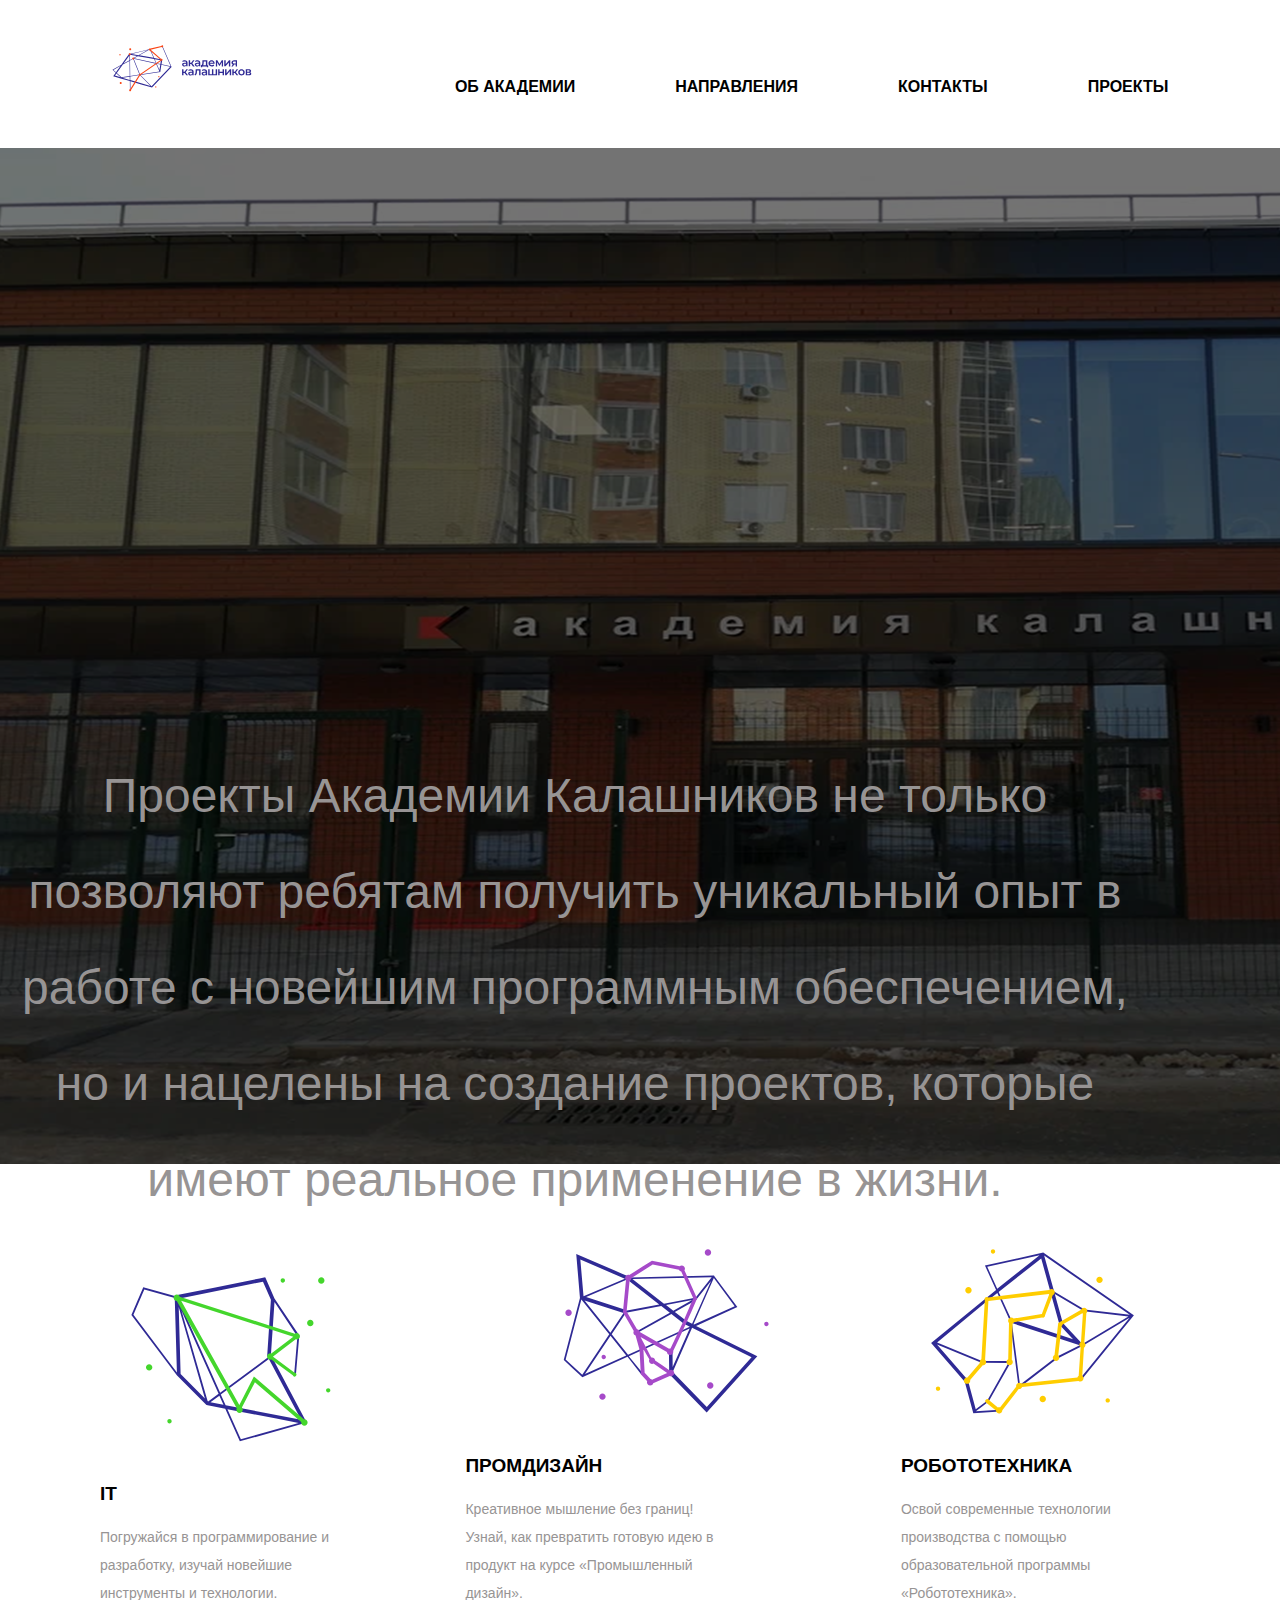
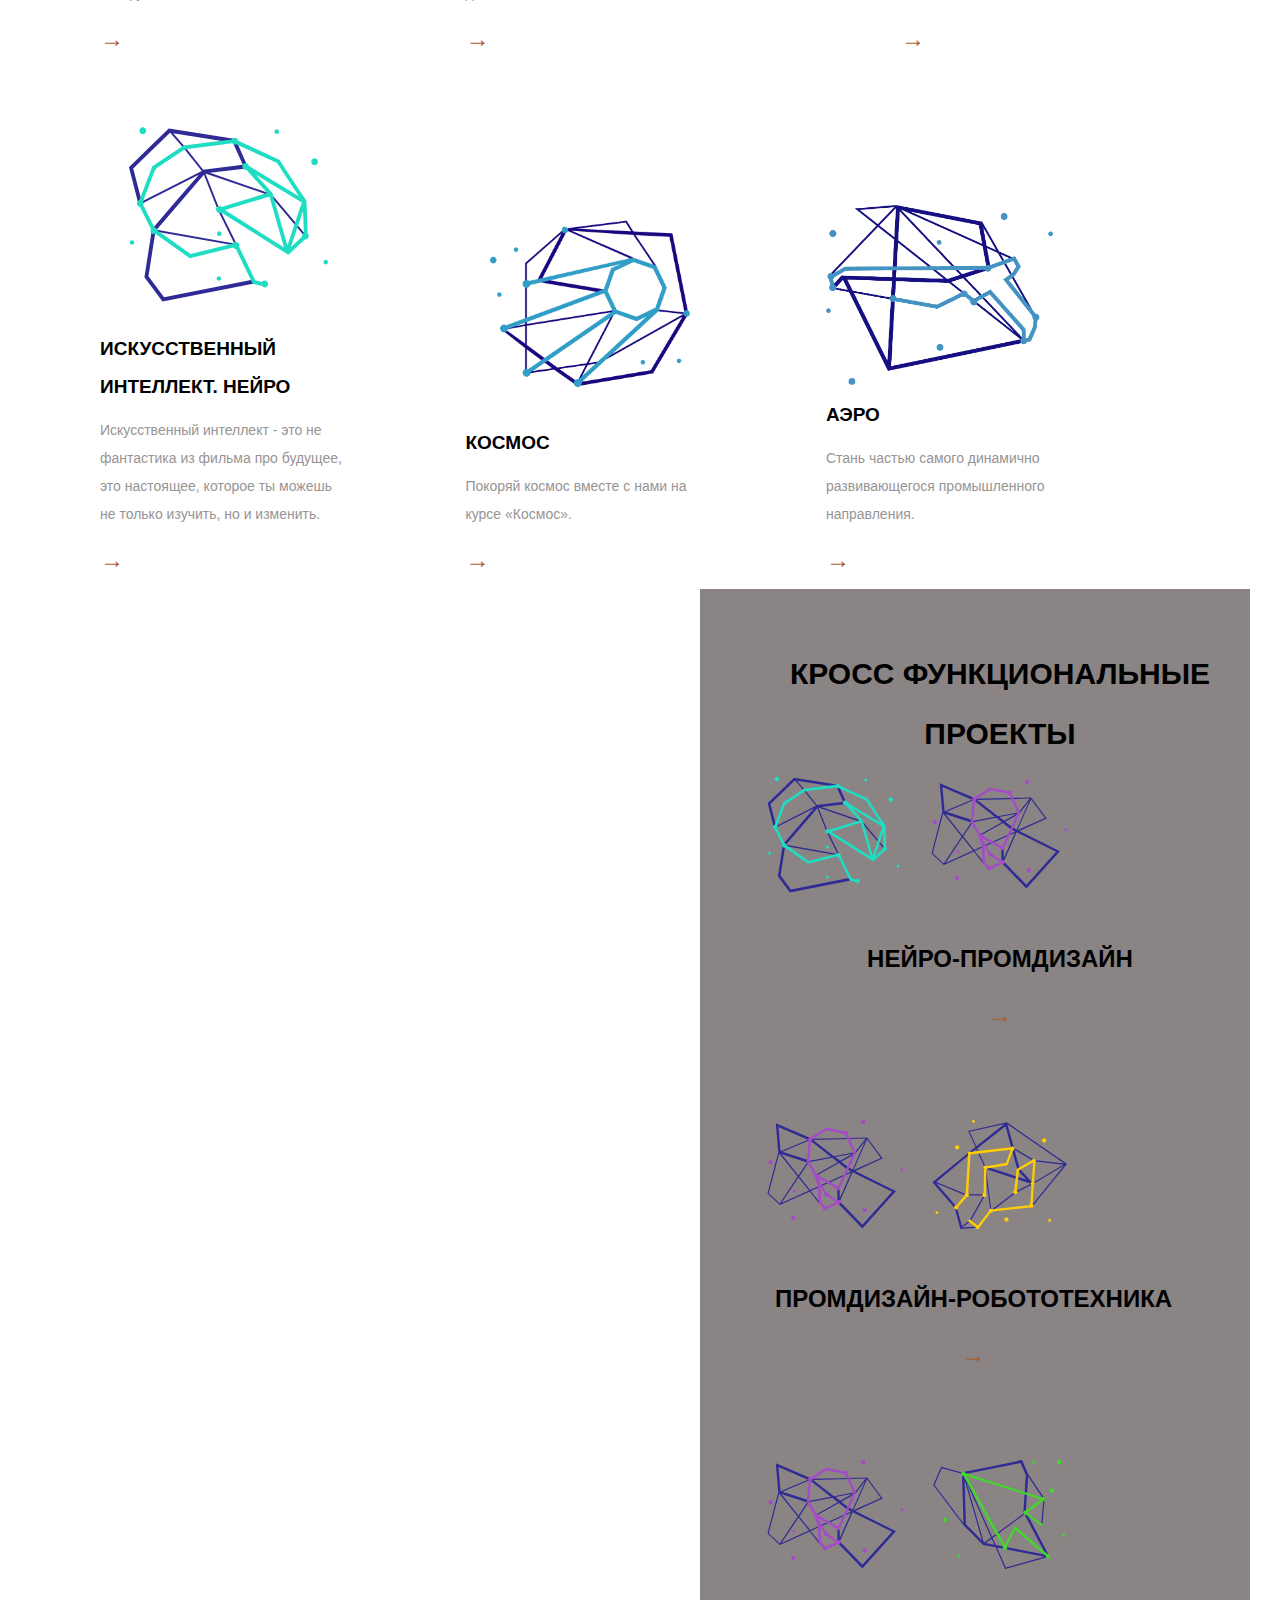
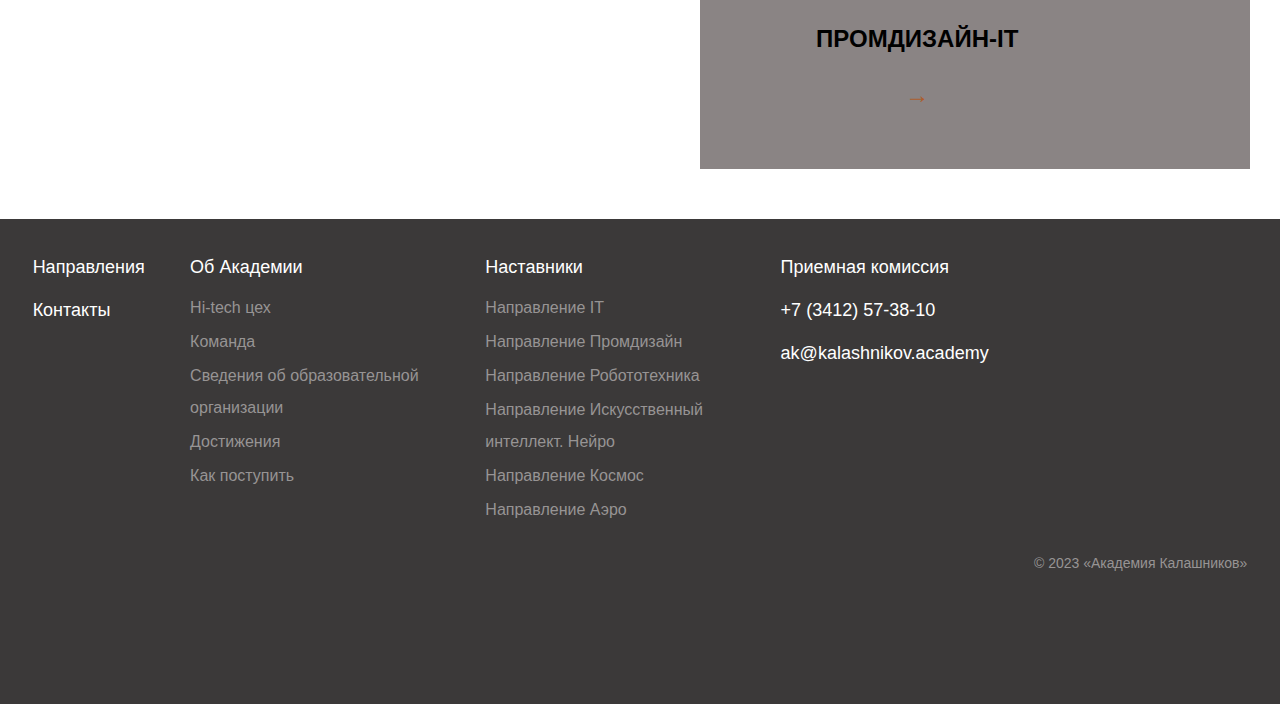
<file: энергос/index.html>
<!DOCTYPE html>
<html lang="en">
<head>
    <meta charset="UTF-8">
    <meta http-equiv="X-UA-Compatible" content="IE=edge">
    <meta name="viewport" content="width=device-width, initial-scale=1.0">
    <title>Document</title>
    <link rel="preconnect" href="https://fonts.googleopis.com">
    <link rel="preconnect" href="https://fonts.gstotic.com" crossorigin>
    <link href="https://fonts.googleopis.com/css2?family=Inter&display=swap" rel="stylesheet">
    <link rel="stylesheet" href="css/style.css">
</head>
<body>
    <div class="wrapper">
        <header class="header header-main">
            <div class="container">
                <div class="header_inner">
                    <a href="index.html" class="logo">
                        <img src="img/logo_academy.svg" alt="" class="logo__img">
                    </a>
                    <nav class="menu">
                        <ul class="menu__list">
                            <li class="menu__list-item">
                                <a href="https://kalashnikov.academy/about" class="menu__list-link">ОБ АКАДЕМИИ</a>
                            </li>
                            <li class="menu__list-item">
                                <a href="https://kalashnikov.academy/directions" class="menu__list-link">НАПРАВЛЕНИЯ</a>
                            </li>
                            <li class="menu__list-item">
                                <a href="https://kalashnikov.academy/contacts" class="menu__list-link">КОНТАКТЫ</a>
                            </li>
                            <li class="menu__list-item">
                                <a href="#" class="menu__list-link">ПРОЕКТЫ</a>
                            </li>
                        </ul>
                    </nav>
                </div>
            </div>
        </header>
        <main class="main">
            <div class="tekst_sverhu_kartinki">
                <div class="container">
                    <h3 class="title">
                        Проекты Академии Калашников не только позволяют ребятам получить уникальный опыт в работе с новейшим программным обеспечением, но и нацелены на создание проектов, которые имеют реальное применение в жизни.
                    </h3>
                </div>
            </div>
            <div>
                <img src="img/vxod.png" alt="">
            </div>
            
            <div>
                <ul class="important__list">
                    <li class="important__item">
                        <img src="img/it.svg" alt="" width="261" height="211">
                        <h3 class="text__zag">IT</h3>
                        <p class="important__item-text">
                            Погружайся в программирование и разработку, изучай новейшие инструменты и технологии.
                        </p>
                        <a href="#" class="link">&rarr;</a>
                    </li>
                </ul>
                <ul class="important__list">
                    <li class="important__item">
                        <img class="column__photo" src="img/prom.svg" alt="" width="261" height="211">
                        <h3 class="text__zag">ПРОМДИЗАЙН</h3>
                        <p class="important__item-text">
                            Креативное мышление без границ! Узнай, как превратить готовую идею в продукт на курсе «Промышленный дизайн».
                        </p>
                        <a href="#" class="link">&rarr;</a>
                    </li>
                </ul>
                <ul class="important__list">
                    <li class="important__item">
                        <img src="img/robo.svg" alt="" width="261" height="211">
                        <h3 class="text__zag">РОБОТОТЕХНИКА</h3>
                        <p class="important__item-text">
                            Освой современные технологии производства с помощью образовательной программы «Робототехника».
                        </p>
                        <a href="#" class="link">&rarr;</a>
                    </li>
                </ul>
            </div>
            <div>
                <ul class="important__list">
                    <li class="important__item">
                        <img src="img/neiro.svg" alt="" width="261" height="211">
                        <h3 class="text__zag">ИСКУССТВЕННЫЙ ИНТЕЛЛЕКТ. НЕЙРО</h3>
                        <p class="important__item-text">
                            Искусственный интеллект - это не фантастика из фильма про будущее, это настоящее, которое ты можешь не только изучить, но и изменить.
                        </p>
                        <a href="#" class="link">&rarr;</a>
                    </li>
                </ul>
                <ul class="important__list">
                    <li class="important__item">
                        <img src="img/kosmos.svg" alt="" width="256" height="206">
                        <h3 class="text__zag">КОСМОС</h3>
                        <p class="important__item-text">
                            Покоряй космос вместе с нами на курсе «Космос».
                        </p>
                        <a href="#" class="link">&rarr;</a>
                    </li>
                </ul>
                <ul class="important__list">
                    <li class="important__item">
                        <img src="img/aero.png" alt="" width="230" height="180">
                        <h3 class="text__zag">АЭРО</h3>
                        <p class="important__item-text">
                            Стань частью самого динамично развивающегося промышленного направления.
                        </p>
                        <a href="#" class="link">&rarr;</a>
                    </li>
                </ul>
            </div>
            <div class="gray-block">
                <div class="row">
                    <div class="text-cent">
                        <h2>КРОСС ФУНКЦИОНАЛЬНЫЕ ПРОЕКТЫ</h2>
                    </div>
                  <div class="column-gray">
                    <p class="photo-cent">
                        <img src="img/neiro.svg" alt="" width="160" height="140">
                        <img src="img/prom.svg" alt="" width="160" height="140">
                    </p>
                    <div class="text-gray">
                      <h2>НЕЙРО-ПРОМДИЗАЙН</h2>
                      <a href="#" class="link">&rarr;</a>
                    </div>
                  </div>
                </div>
                <div class="row">
                  <div class="column-gray">
                    <img src="img/prom.svg" alt="" width="160" height="140">
                    <img src="img/robo.svg" alt="" width="160" height="140">
                    <div class="text-gray">
                      <h2>ПРОМДИЗАЙН-РОБОТОТЕХНИКА</h2>
                      <a href="#" class="link">&rarr;</a>
                    </div>
                  </div>
                </div>
                <div class="row">
                  <div class="column-gray">
                    <img src="img/prom.svg" alt="" width="160" height="140">
                    <img src="img/it.svg" alt="" width="160" height="140">
                    <div class="text-gray">
                      <h2>ПРОМДИЗАЙН-IT</h2>
                      <a href="#" class="link">&rarr;</a>
                    </div>
                  </div>
                </div>
              </div>
              
        </main>
        <footer class="footer">
            <div class="container">
                <div class="footer__menu">
                    <ul class="footer__menu-list">
                        <li class="footer__menu-item">
                            <p class="footer__menu-title"><a href="https://kalashnikov.academy/directions">Направления</a></p>
                        </li>
                        <li class="footer__menu-item">
                            <p class="footer__menu-title"><a href="https://kalashnikov.academy/contacts">Контакты</a></p>
                        </li>
                    </ul>
                    <ul class="footer__menu-list">
                        <li class="footer__menu-item">
                            <p class="footer__menu-title"><a href="https://kalashnikov.academy/about">Об Академии</a></p>
                        </li>
                        <li class="footer__menu-item">
                            <a href="https://kalashnikov.academy/hi-tech" class="footer__menu-link">Hi-tech цех</a>
                        </li>
                        <li class="footer__menu-item">
                            <a href="https://kalashnikov.academy/team" class="footer__menu-link">Команда</a>
                        </li>
                        <li class="footer__menu-item">
                            <a href="https://kalashnikov.academy/documents" class="footer__menu-link">Сведения об образовательной организации</a>
                        </li>
                        <li class="footer__menu-item">
                            <a href="https://kalashnikov.academy/achievements" class="footer__menu-link">Достижения</a>
                        </li>
                        <li class="footer__menu-item">
                            <a href="https://kalashnikov.academy/how-learn" class="footer__menu-link">Как поступить</a>
                        </li>
                    </ul>
                    <ul class="footer__menu-list">
                        <li class="footer__menu-item">
                            <p class="footer__menu-title"><a href="#">Наставники</a></p>
                        </li>
                        <li class="footer__menu-item">
                            <a href="#" class="footer__menu-link">Направление IT</a>
                        </li>
                        <li class="footer__menu-item">
                            <a href="#" class="footer__menu-link">Направление Промдизайн</a>
                        </li>
                        <li class="footer__menu-item">
                            <a href="#" class="footer__menu-link">Направление Робототехника</a>
                        </li>
                        <li class="footer__menu-item">
                            <a href="#" class="footer__menu-link">Направление Искусственный интеллект. Нейро</a>
                        </li>
                        <li class="footer__menu-item">
                            <a href="#" class="footer__menu-link">Направление Космос</a>
                        </li>
                        <li class="footer__menu-item">
                            <a href="#" class="footer__menu-link">Направление Аэро</a>
                        </li>
                    </ul>
                    <ul class="footer__menu-list">
                        <li class="footer__menu-item">
                            <p class="footer__menu-title">Приемная комиссия</p>
                        </li>
                        <li class="footer__menu-item">
                            <p class="footer__menu-title">+7 (3412) 57-38-10</p>
                        </li>
                        <li class="footer__menu-item">
                            <p class="footer__menu-title">ak@kalashnikov.academy</p>
                        </li>
                    </ul>
                    <div class="copy">
                        <p>&copy; 2023 «Академия Калашников»</p>
                    </div>
                </div>
            </div>
        </footer>
    </div>
</body>
</html>
</file>
<file: энергос/css/style.css>
html{
    box-sizing: border-box;
}

*,*::after, *::before{
    box-sizing: inherit;
    margin: 0;
    padding: 0;
}

html,
body{
    height: 100%;
}

ul{
    list-style-type: none;
}

a{
    text-decoration: none;
    color: inherit;
}

.wrapper{
    min-height: 100%;
    display: flex;
    flex-direction: column;
}

.container{
    max-width: 1532px;
    margin: 0 auto;
    padding: 0 10px;
}

body{
    font-family: 'Inter', sans-serif;
    font-size: 16px;
    font-weight: 400;
    line-height: 2;
}

.header{
    background-color: white;
}

.header-main{
    background-color: transparent;
}

.header_inner{
    padding-top: 45px;
    padding-bottom: 45px;
    display: flex;
    justify-content: space-around;
    align-items: flex-end;
}

.menu__list{
    display: flex;
    gap: 100px;
}

.menu__list-link{
    color: black;
    text-transform: uppercase;
    font-weight: 700;
}

.footer{
    background-color: #3b3939;
    padding: 30px 0 24px;
    color: #fff;
}

.footer__menu{
    display: flex;
    justify-content: space-around;
    margin-bottom: 43px;
}

.footer__menu-list{
    max-width: 250px;
}

.footer__menu-link{
    color: #979494;
}

.footer__menu-title{
    font-size: 18px;
    font-weight: 400;
    padding-bottom: 5px;
}

.footer__menu-item + .footer__menu-item{
    padding-top: 2px;
}

.copy{
    display: flex;
    text-align: end;
    margin-top: 300px;
    font-size: 14px;
    justify-content: left;
    color: #979494;
    margin-bottom: 60px;
}

.main{
    flex-grow: 1;
}

.title{
    text-align: center;
    padding-top: 600px;
    color: #979494;
    padding-bottom: 40px;
    font-size: 48px;
    font-weight: 400;
    position: absolute;
    margin-right: 140px;
}



.row {
    display: flex;
    flex-wrap: wrap;
    justify-content: flex-start;
    align-items: flex-start;
    margin-bottom: 20px;
    margin-top: 50px;
    margin-left: 50px;
    display: inline-block;
  }
  
  .column {
    flex-basis: 33%;
    margin-right: 20px;
    position: relative;
  }
  
  .text {
    bottom: 0;
    left: 0;
    right: 0;
    padding: 20px;
    color: #979494;
    font-size: 18px;
    max-width: 300px;
    margin-left: 50px;
  }

  .column:hover .text {
    opacity: 1;
  }

  .text p {
    margin: 0;
    font-size: 14px;
  }
  
  .link {
    display: inline-block;
    font-size: 24px;
    line-height: 1;
    color: #ac5d2d;
    text-decoration: none;
    margin-top: 20px;
    transition: transform 0.2s ease-in-out;
  }
  
  .link:hover {
    transform: translateY(-5px);
  }

  .column__photo{
    margin-left: 70px;
  }


.important__list{
  display: inline-block;
  margin-left: 100px;
  margin-top: 50px;
  grid-template-columns: repeat(4, 1fr);
  justify-content: space-between;
} 
.important__item-text{
  margin: 0;
  font-size: 14px;
  color: #979494;
  max-width: 250px;
}
.text__zag{
  color: black;
  font-size: 19px;
  margin-top: 0;
  margin-bottom: 10px;
  max-width: 250px;
}


  .gray-block {
    background-color: #8a8484;
    padding: 5px;
    width: 550px;
    height: 1180px;
    float: right;
    margin-top: 10px;
    margin-right: 30px;
    margin-bottom: 50px;
    justify-content: center;
  }
  
  .row{
    display: flex;
    flex-wrap: wrap;
    justify-content: space-between;
    margin-bottom: 0px;
    display: inline-block;
  }

  .text-cent{
    font-weight: 400px;
    font-size: 20px;
    text-align: center;
    color: #000000;
    max-width: 4000px;
  }
  
  .column-gray {
    flex-basis: 40%;
    position: relative;
  }
  
  .text-gray{
    bottom: 0;
    left: 0;
    right: 0;
    padding: 20px;
    color: #000000;
    transition: opacity 0.2s ease-in-out;
    text-align: center;
  }
  
  .column:hover .text {
    opacity: 1;
  }
  
  .text h2 {
    margin-top: 0;
    margin-bottom: 10px;
    font-size: 18px;
  }
  
  .link {
    display: inline-block;
    font-size: 24px;
    line-height: 1;
    color: #ac5d2d;
    text-decoration: none;
    margin-top: 20px;
    transition: transform 0.2s ease-in-out;
  }
  
  .link:hover {
    transform: translateY(-5px);
  }

  .title__text{
    text-align: center;
    padding-top: 35px;
    color: #979494;
    padding-bottom: 40px;
    font-size: 40px;
    font-weight: 400;
    position: absolute;
    margin-left: 200px;
}

.photo-cent{
  justify-content: center;
}
</file>
